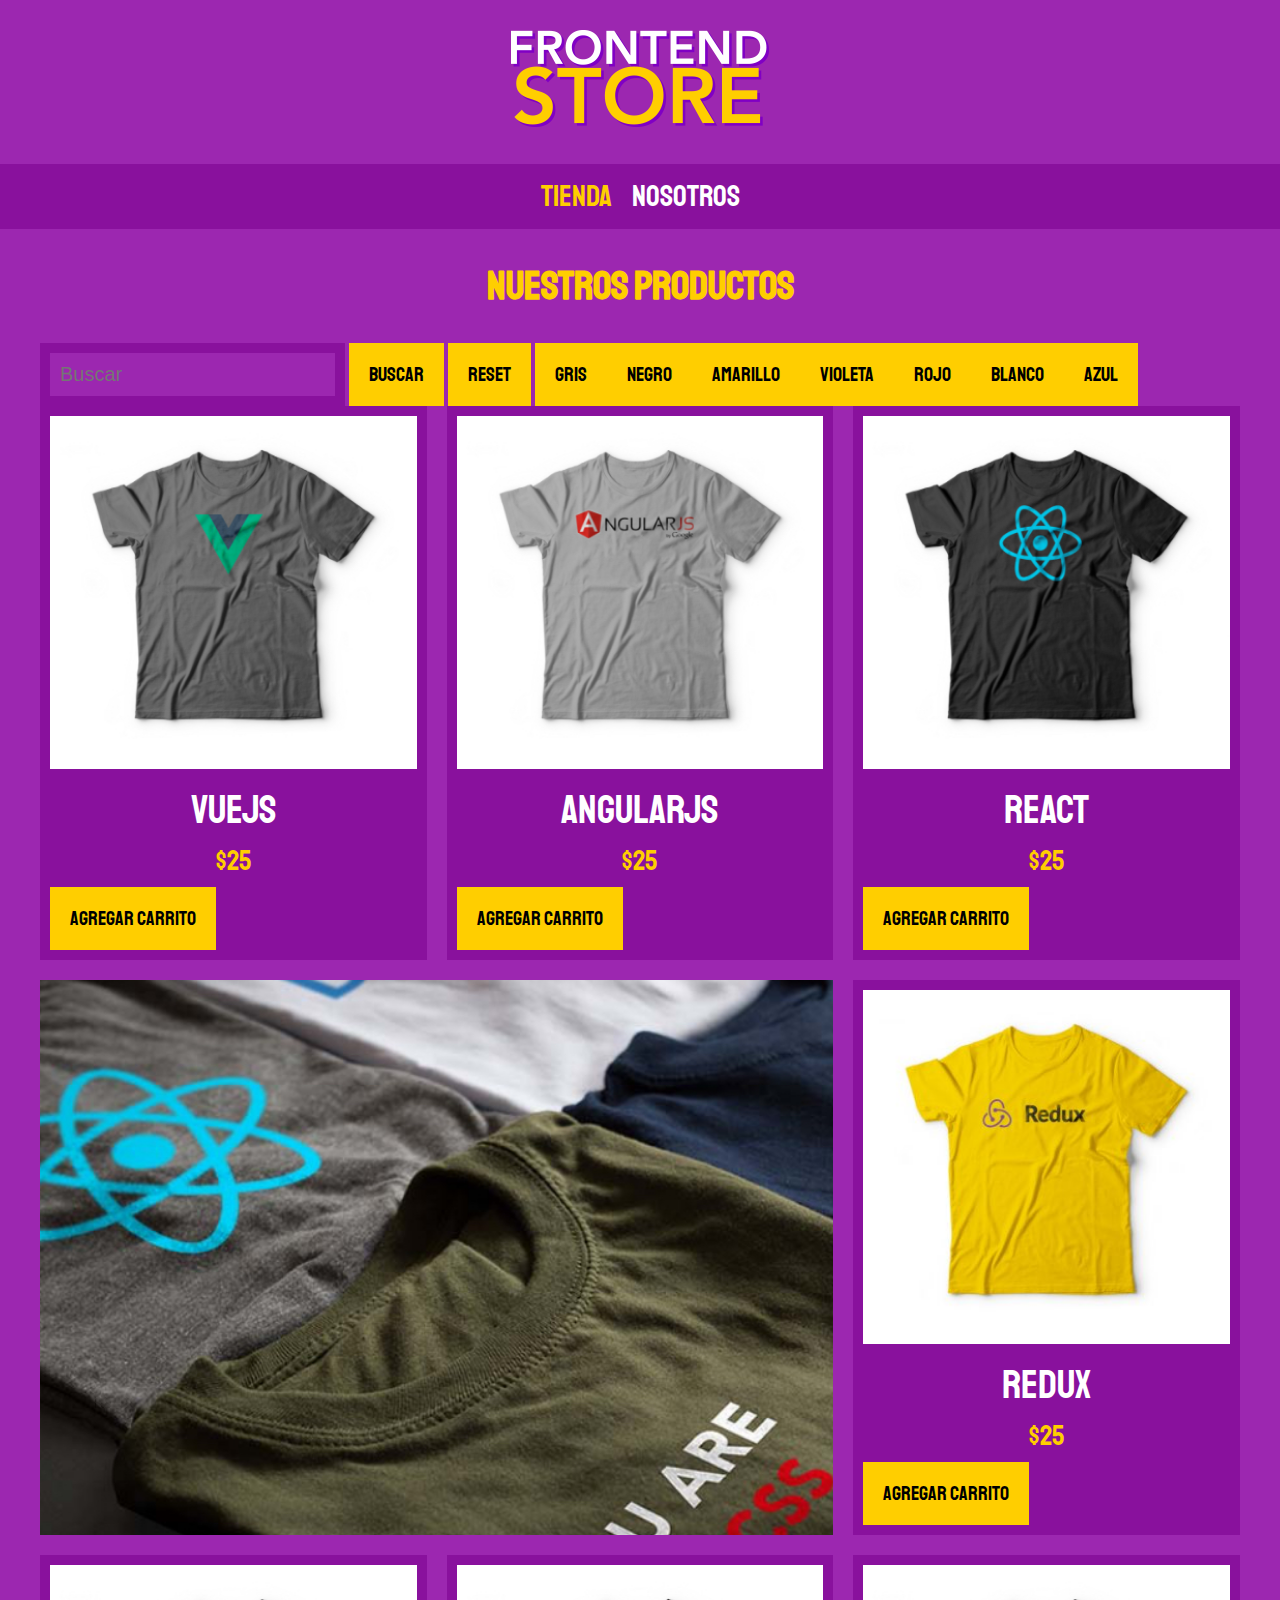
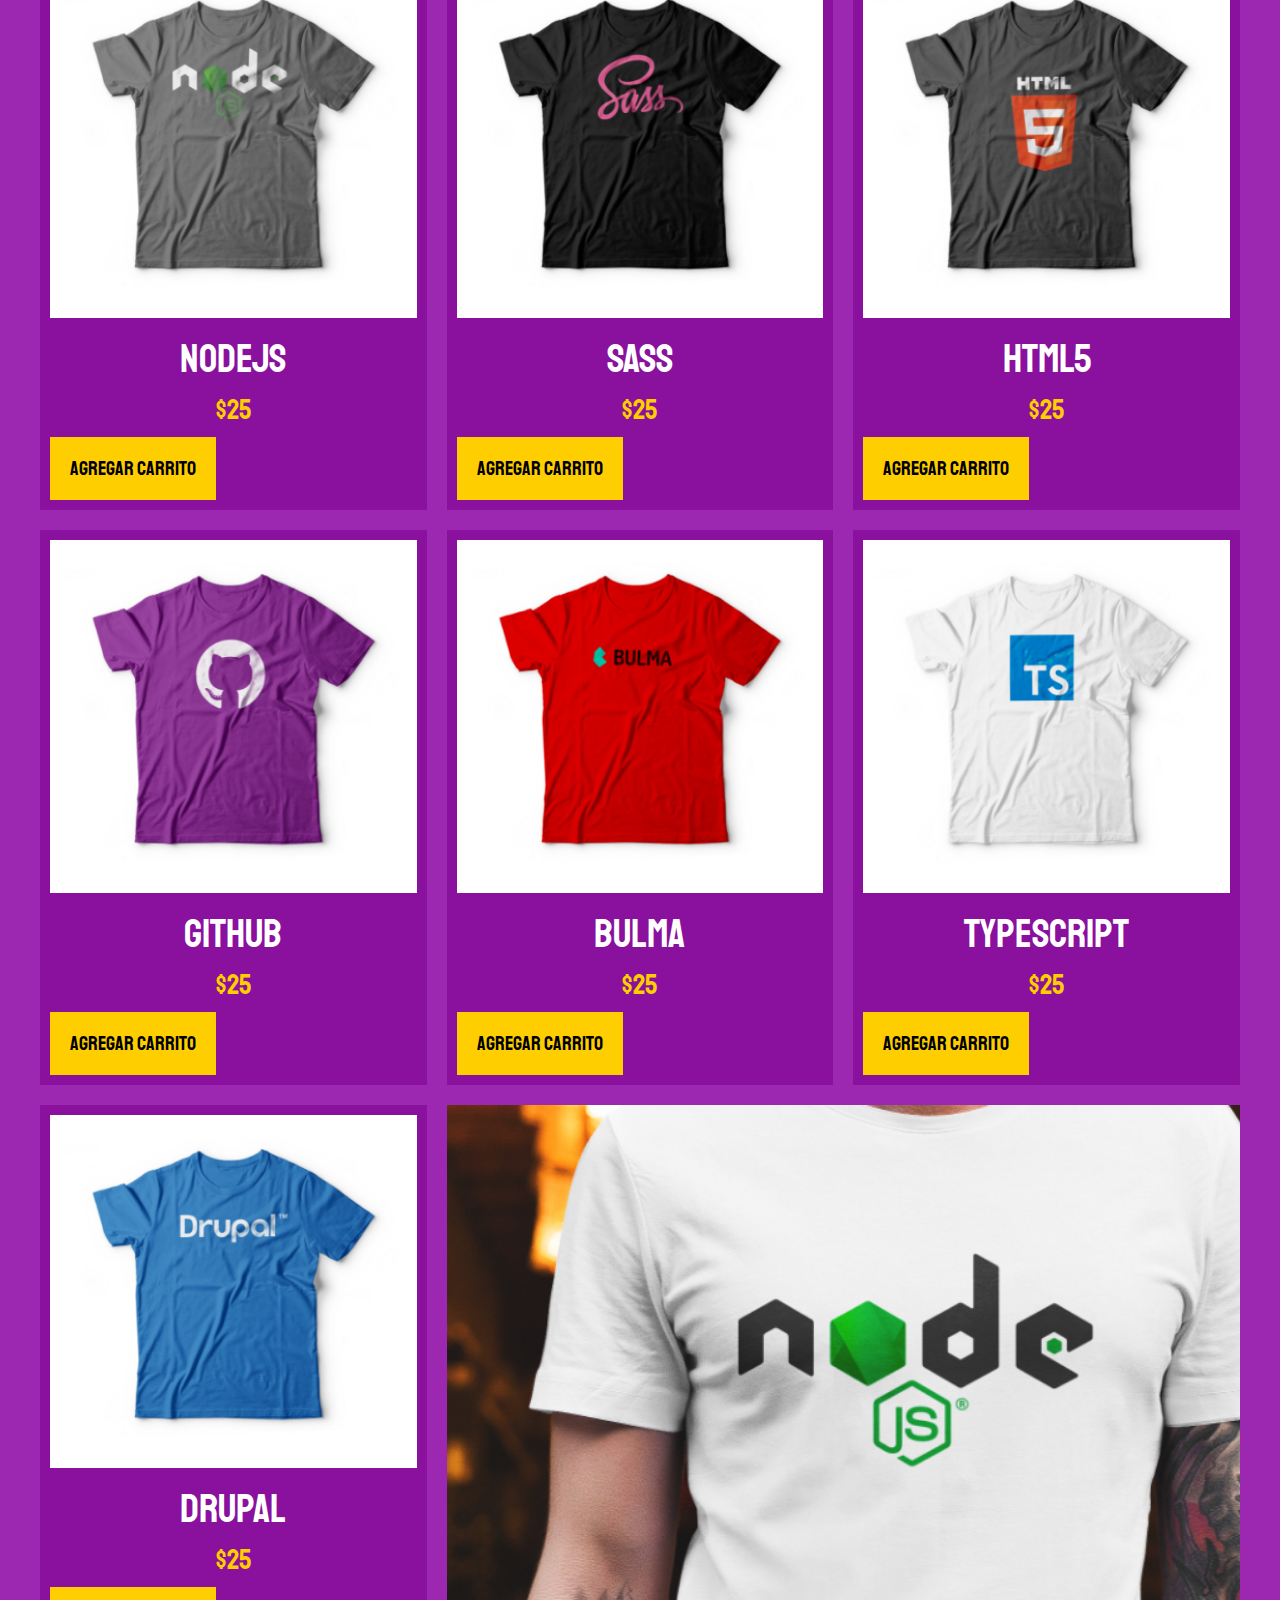
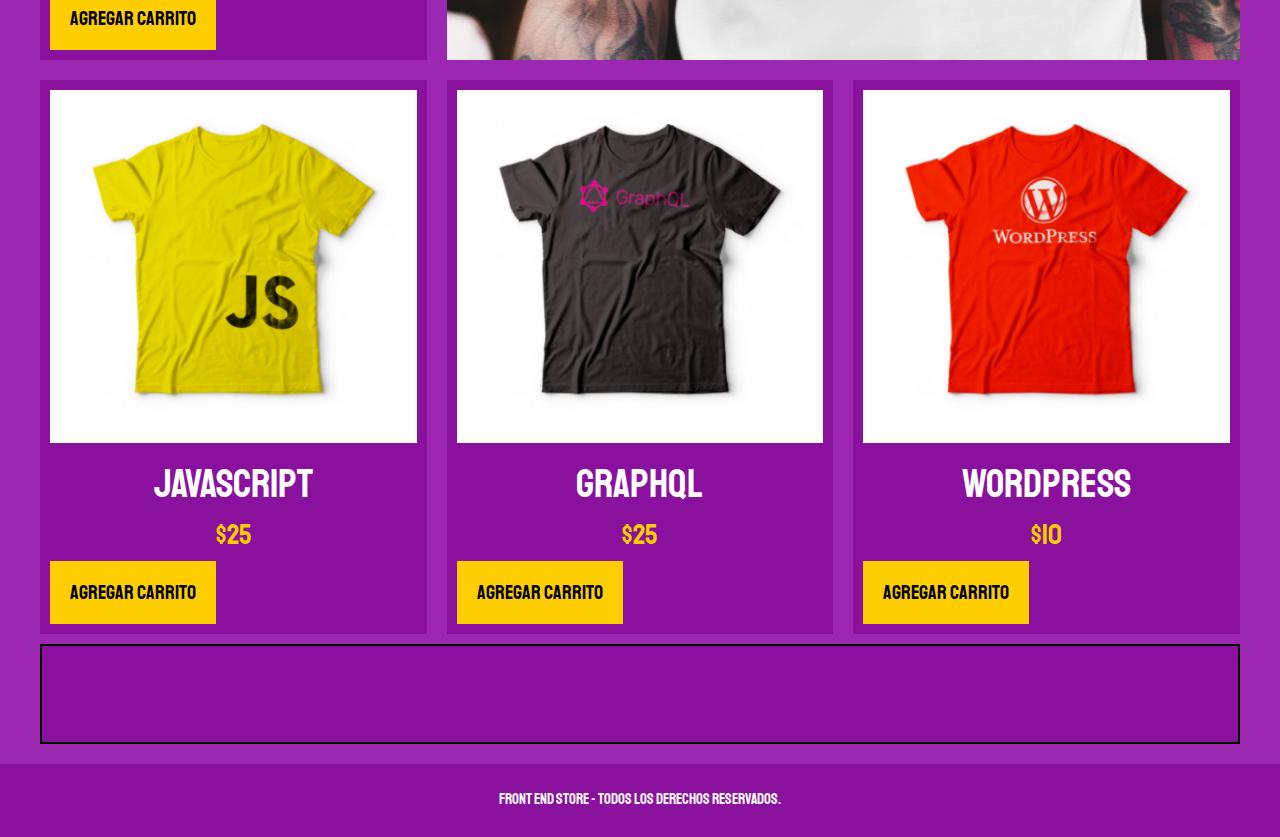
<file: FrontEndStore_inicio/index.html>
<!DOCTYPE html>
<html lang="en">
<head>
    <meta charset="UTF-8">
    <meta name="viewport" content="width=device-width, initial-scale=1.0">
    <title>FrontEnd Store</title>
    <link rel="stylesheet" href="css/normalize.css">
    <link rel="preconnect" href="https://fonts.googleapis.com">
    <link rel="preconnect" href="https://fonts.gstatic.com" crossorigin>
    <link href="https://fonts.googleapis.com/css2?family=Staatliches&display=swap" rel="stylesheet">
    <link rel="stylesheet" href="css/style.css">
</head>
<body>
    <header class="header">
        <a href="index.html">
            <img class="header__logo" src="img/logo.png" alt="Logotipo">
        </a>
    </header>

    <nav class="navegacion">
        <a class="navegacion__enlace navegacion__enlace--activo" href="index.html">Tienda</a>
        <a class="navegacion__enlace" href="nosotros.html">Nosotros</a>
    </nav>

    <main class="contenedor">
        <h1 class="">Nuestros Productos</h1>
        <div id="filtros">
            <input id="inputFiltros" class="formulario__campo" type="text" placeholder="Buscar">
            <button id="btnBuscar" class="formulario__submit">Buscar</button>
            <button id="todos" class="formulario__submit" value="">Reset</button>
        </div>
        <div id="grid" class="grid">
            
            
        </div>
        <div id="contenedorCarrito" class="navegacion">

        </div>
    </main>

    <footer class="footer">
        <p class="footer__texto">Front End Store - Todos los derechos reservados.</p>
    </footer>
    <script src="./js/script.js"></script>
</body>
</html>
</file>
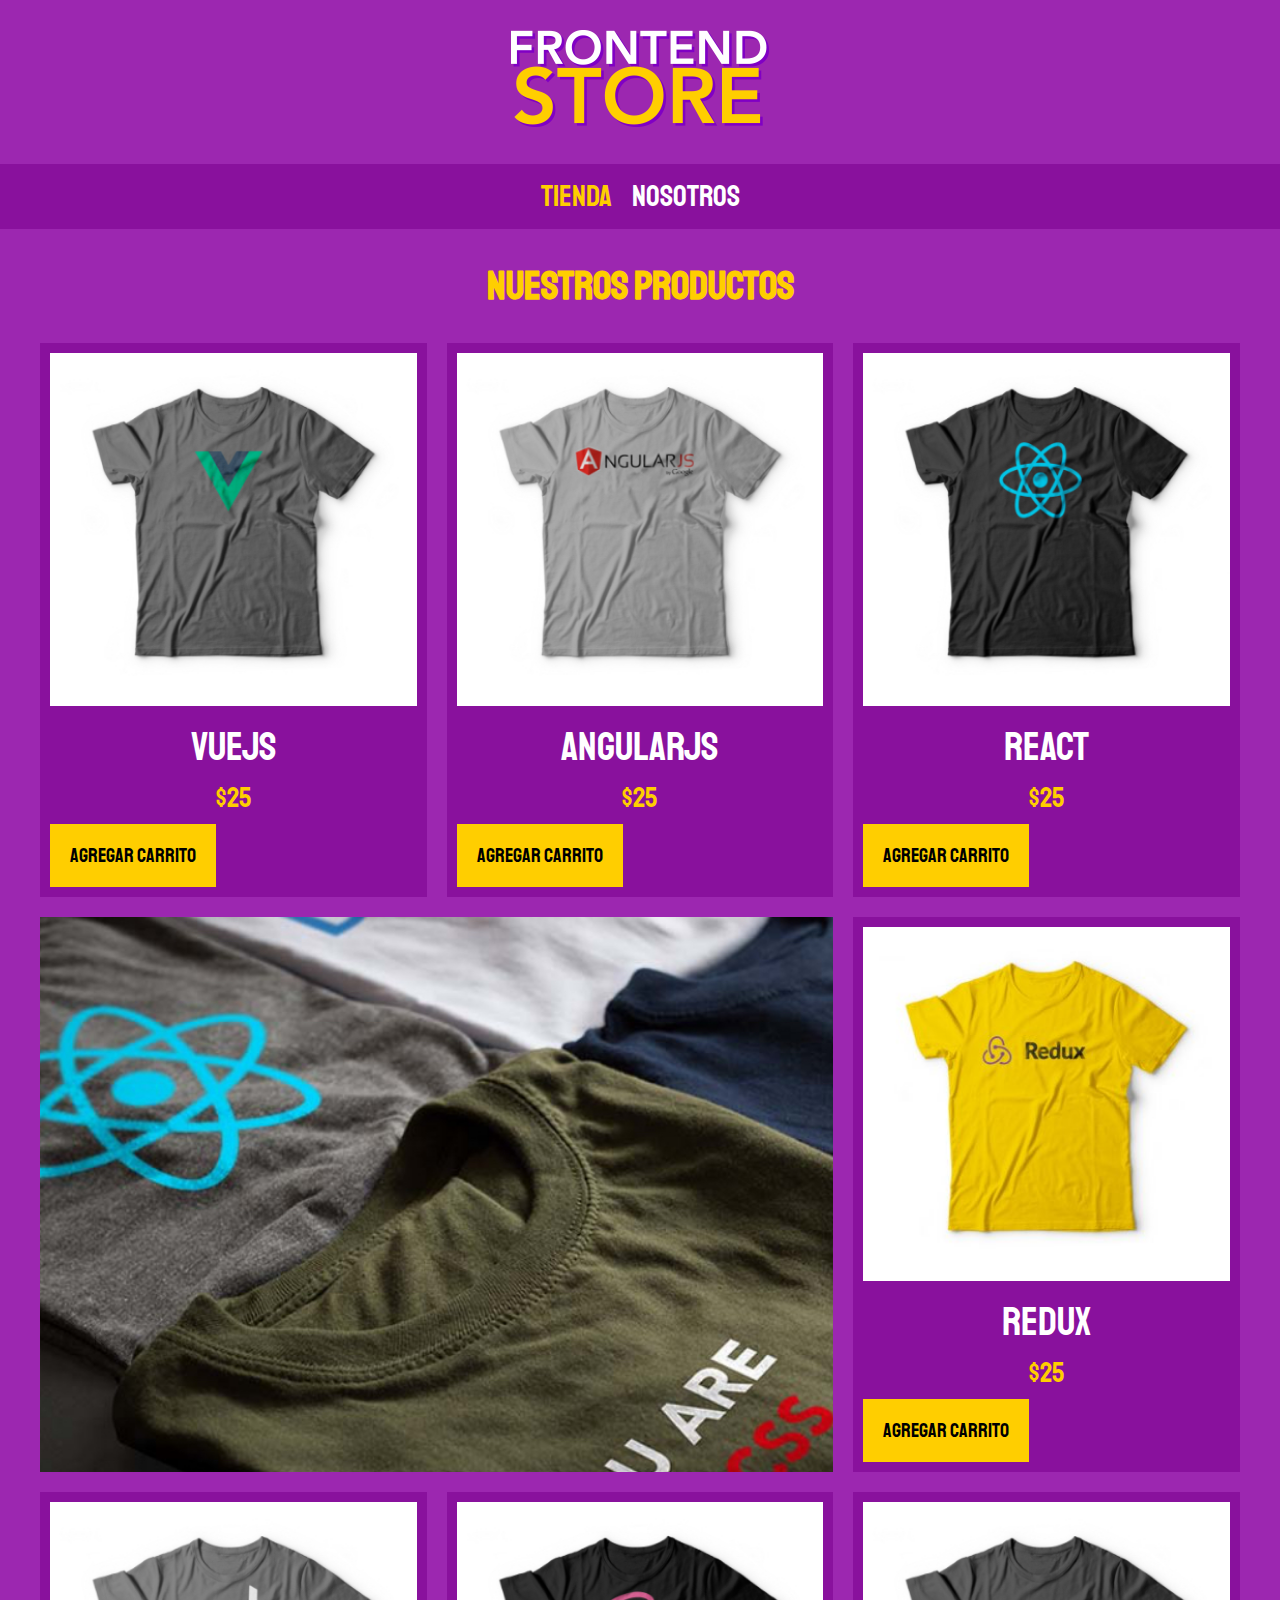
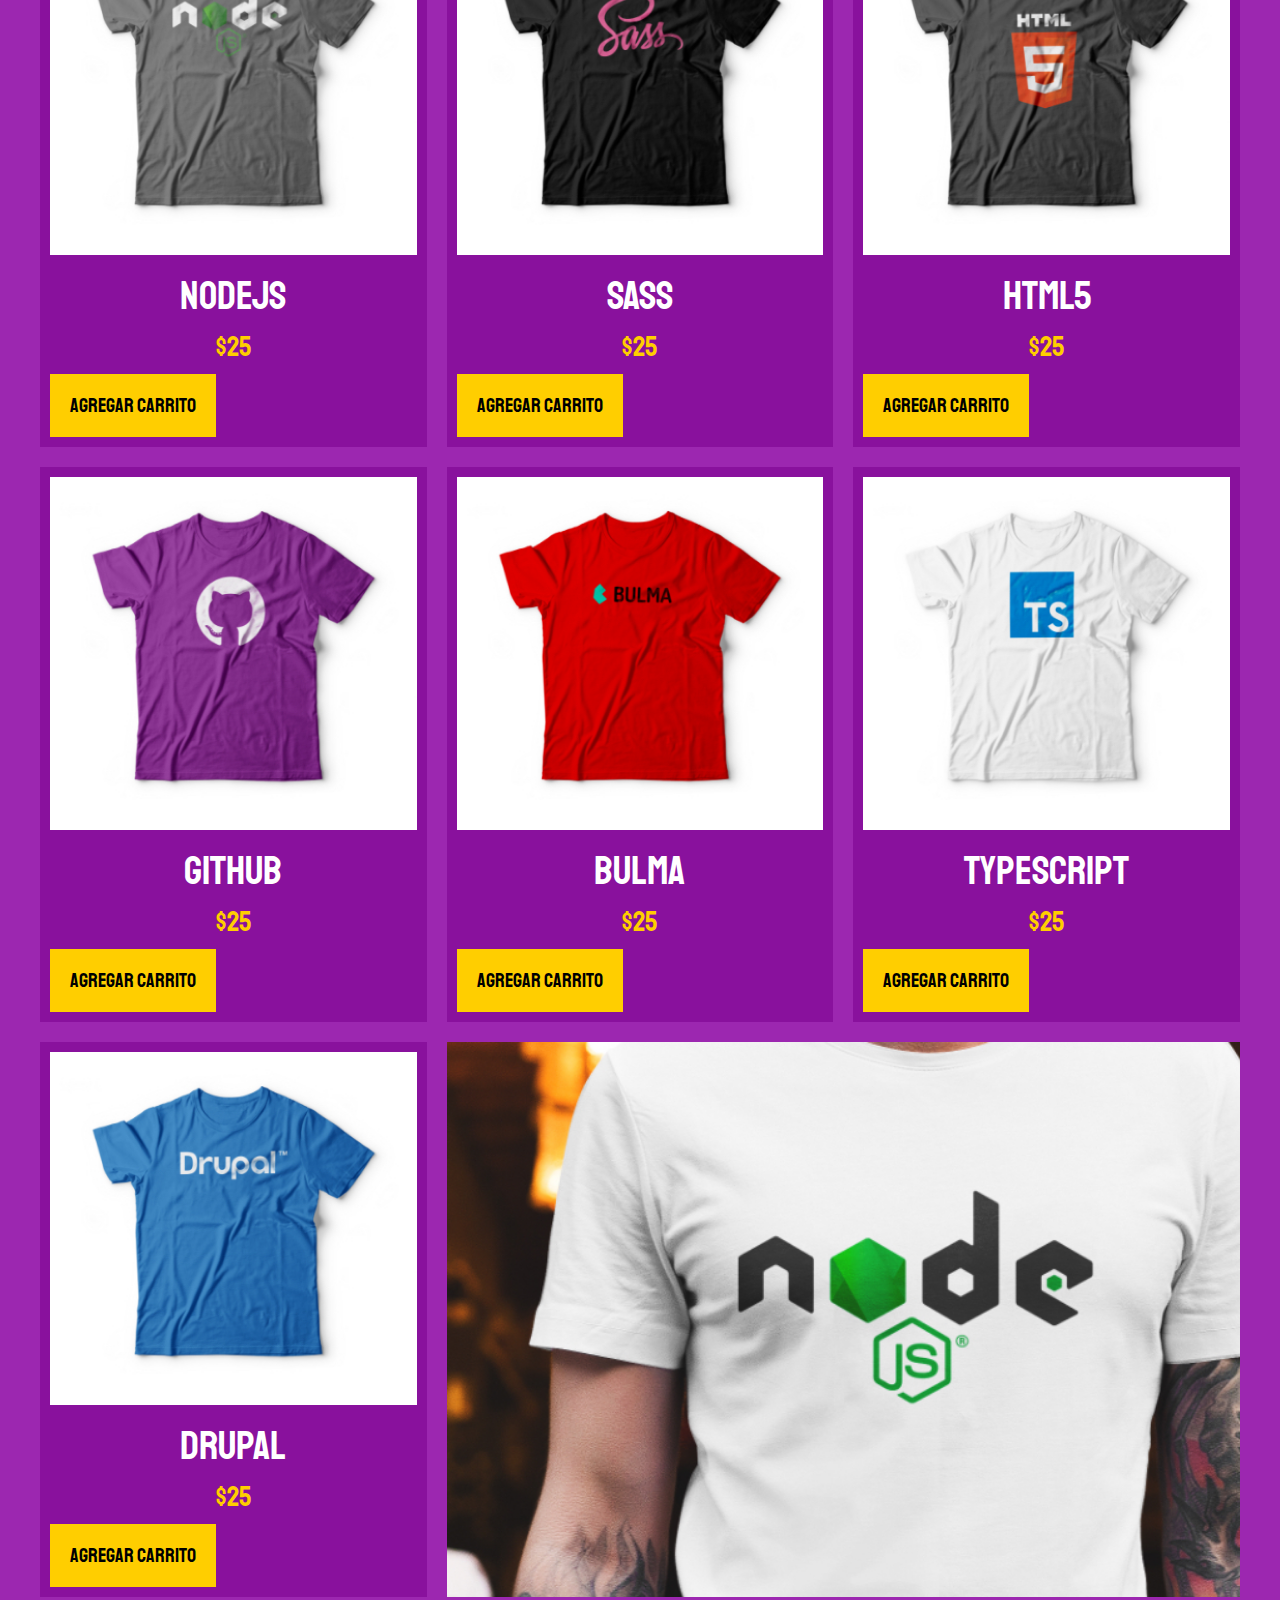
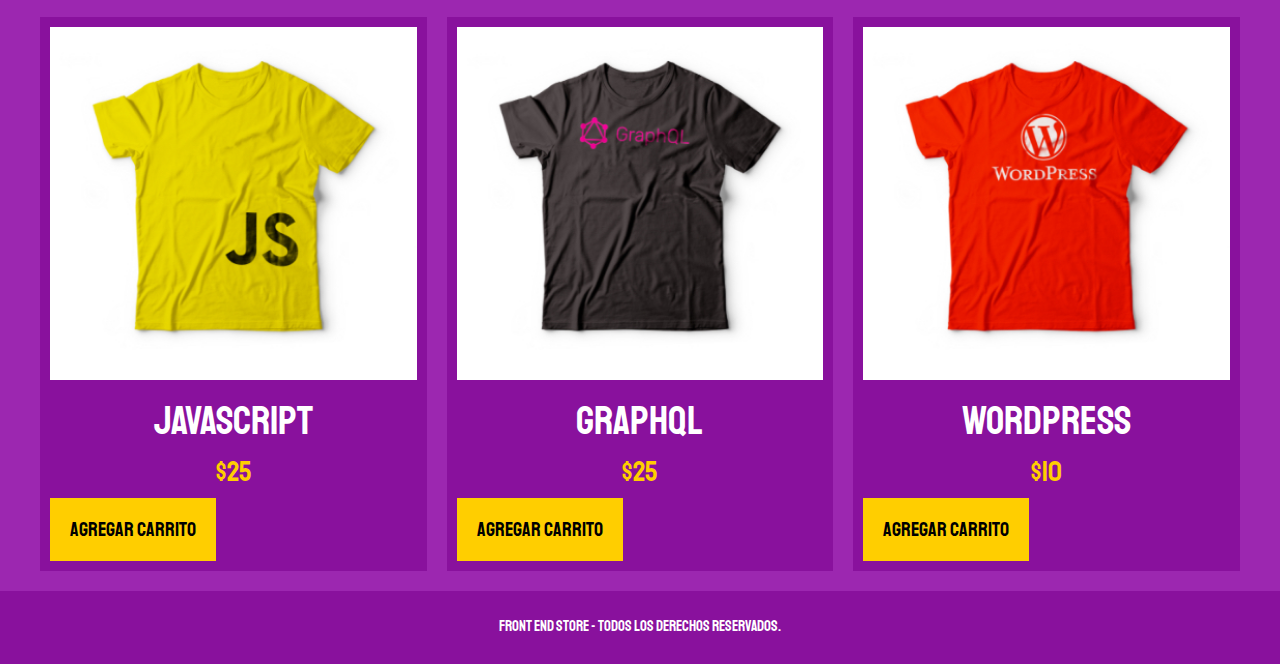
<file: FrontEndStore_inicio/indexBU.html>
<!DOCTYPE html>
<html lang="en">
<head>
    <meta charset="UTF-8">
    <meta name="viewport" content="width=device-width, initial-scale=1.0">
    <title>FrontEnd Store</title>
    <link rel="stylesheet" href="css/normalize.css">
    <link rel="preconnect" href="https://fonts.googleapis.com">
    <link rel="preconnect" href="https://fonts.gstatic.com" crossorigin>
    <link href="https://fonts.googleapis.com/css2?family=Staatliches&display=swap" rel="stylesheet">
    <link rel="stylesheet" href="css/style.css">
</head>
<body>
    <header class="header">
        <a href="index.html">
            <img class="header__logo" src="img/logo.png" alt="Logotipo">
        </a>
    </header>

    <nav class="navegacion">
        <a class="navegacion__enlace navegacion__enlace--activo" href="index.html">Tienda</a>
        <a class="navegacion__enlace" href="nosotros.html">Nosotros</a>
    </nav>

    <main class="contenedor">
        <h1 class="">Nuestros Productos</h1>

        <div id="grid" class="grid">
            <div class="producto">
                <a href="productos.html">
                    <img class="producto__imagen" src="img/1.jpg" alt="imagen_camisa">
                    <div class="producto__informacion">
                        <p class="producto__nombre">VueJS</p>
                        <p class="producto__precio">$25</p>
                    </div> <!--.producto-->
                </a>
            </div>
            <div class="producto">
                <a href="productos.html">
                    <img class="producto__imagen" src="img/2.jpg" alt="imagen_camisa">
                    <div class="producto__informacion">
                        <p class="producto__nombre">AngularJS</p>
                        <p class="producto__precio">$25</p>
                    </div> <!--.producto-->
                </a>
            </div>
            <div class="producto">
                <a href="productos.html">
                    <img class="producto__imagen" src="img/3.jpg" alt="imagen_camisa">
                    <div class="producto__informacion">
                        <p class="producto__nombre">React</p>
                        <p class="producto__precio">$25</p>
                    </div> <!--.producto-->
                </a>
            </div>
            <div class="producto">
                <a href="productos.html">
                    <img class="producto__imagen" src="img/4.jpg" alt="imagen_camisa">
                    <div class="producto__informacion">
                        <p class="producto__nombre">Redux</p>
                        <p class="producto__precio">$25</p>
                    </div> <!--.producto-->
                </a>
            </div>
            <div class="producto">
                <a href="productos.html">
                    <img class="producto__imagen" src="img/5.jpg" alt="imagen_camisa">
                    <div class="producto__informacion">
                        <p class="producto__nombre">NodeJS</p>
                        <p class="producto__precio">$25</p>
                    </div> <!--.producto-->
                </a>
            </div>
            <div class="producto">
                <a href="productos.html">
                    <img class="producto__imagen" src="img/6.jpg" alt="imagen_camisa">
                    <div class="producto__informacion">
                        <p class="producto__nombre">SASS</p>
                        <p class="producto__precio">$25</p>
                    </div> <!--.producto-->
                </a>
            </div>
            <div class="producto">
                <a href="productos.html">
                    <img class="producto__imagen" src="img/7.jpg" alt="imagen_camisa">
                    <div class="producto__informacion">
                        <p class="producto__nombre">HTML5</p>
                        <p class="producto__precio">$25</p>
                    </div> <!--.producto-->
                </a>
            </div>
            <div class="producto">
                <a href="productos.html">
                    <img class="producto__imagen" src="img/8.jpg" alt="imagen_camisa">
                    <div class="producto__informacion">
                        <p class="producto__nombre">GitHub</p>
                        <p class="producto__precio">$25</p>
                    </div> <!--.producto-->
                </a>
            </div>
            <div class="producto">
                <a href="productos.html">
                    <img class="producto__imagen" src="img/9.jpg" alt="imagen_camisa">
                    <div class="producto__informacion">
                        <p class="producto__nombre">Bulma</p>
                        <p class="producto__precio">$25</p>
                    </div> <!--.producto-->
                </a>
            </div>
            <div class="producto">
                <a href="productos.html">
                    <img class="producto__imagen" src="img/10.jpg" alt="imagen_camisa">
                    <div class="producto__informacion">
                        <p class="producto__nombre">TypeScript</p>
                        <p class="producto__precio">$25</p>
                    </div> <!--.producto-->
                </a>
            </div>
            <div class="producto">
                <a href="productos.html">
                    <img class="producto__imagen" src="img/11.jpg" alt="imagen_camisa">
                    <div class="producto__informacion">
                        <p class="producto__nombre">Drupal</p>
                        <p class="producto__precio">$25</p>
                    </div> 
                </a>
            </div><!--.producto-->
            <div class="producto">
                <a href="productos.html">
                    <img class="producto__imagen" src="img/12.jpg" alt="imagen_camisa">
                    <div class="producto__informacion">
                        <p class="producto__nombre">JavaScript</p>
                        <p class="producto__precio">$25</p>
                    </div> 
                </a>
            </div><!--.producto-->
            <div class="producto">
                <a href="productos.html">
                    <img class="producto__imagen" src="img/13.jpg" alt="imagen_camisa">
                    <div class="producto__informacion">
                        <p class="producto__nombre">GraphQL</p>
                        <p class="producto__precio">$25</p>
                    </div> 
                </a>
            </div><!--.producto-->
            <div class="producto">
                <a href="productos.html">
                    <img class="producto__imagen" src="img/14.jpg" alt="imagen_camisa">
                    <div class="producto__informacion">
                        <p class="producto__nombre">WordPress</p>
                        <p class="producto__precio">$25</p>
                    </div> 
                </a>
            </div><!--.producto-->
            <div class="grafico grafico--camisas"></div>
            <div class="grafico grafico--node"></div>
        </div>
    </main>

    <footer class="footer">
        <p class="footer__texto">Front End Store - Todos los derechos reservados.</p>
    </footer>
    <script src="./js/script.js"></script>
</body>
</html>
</file>
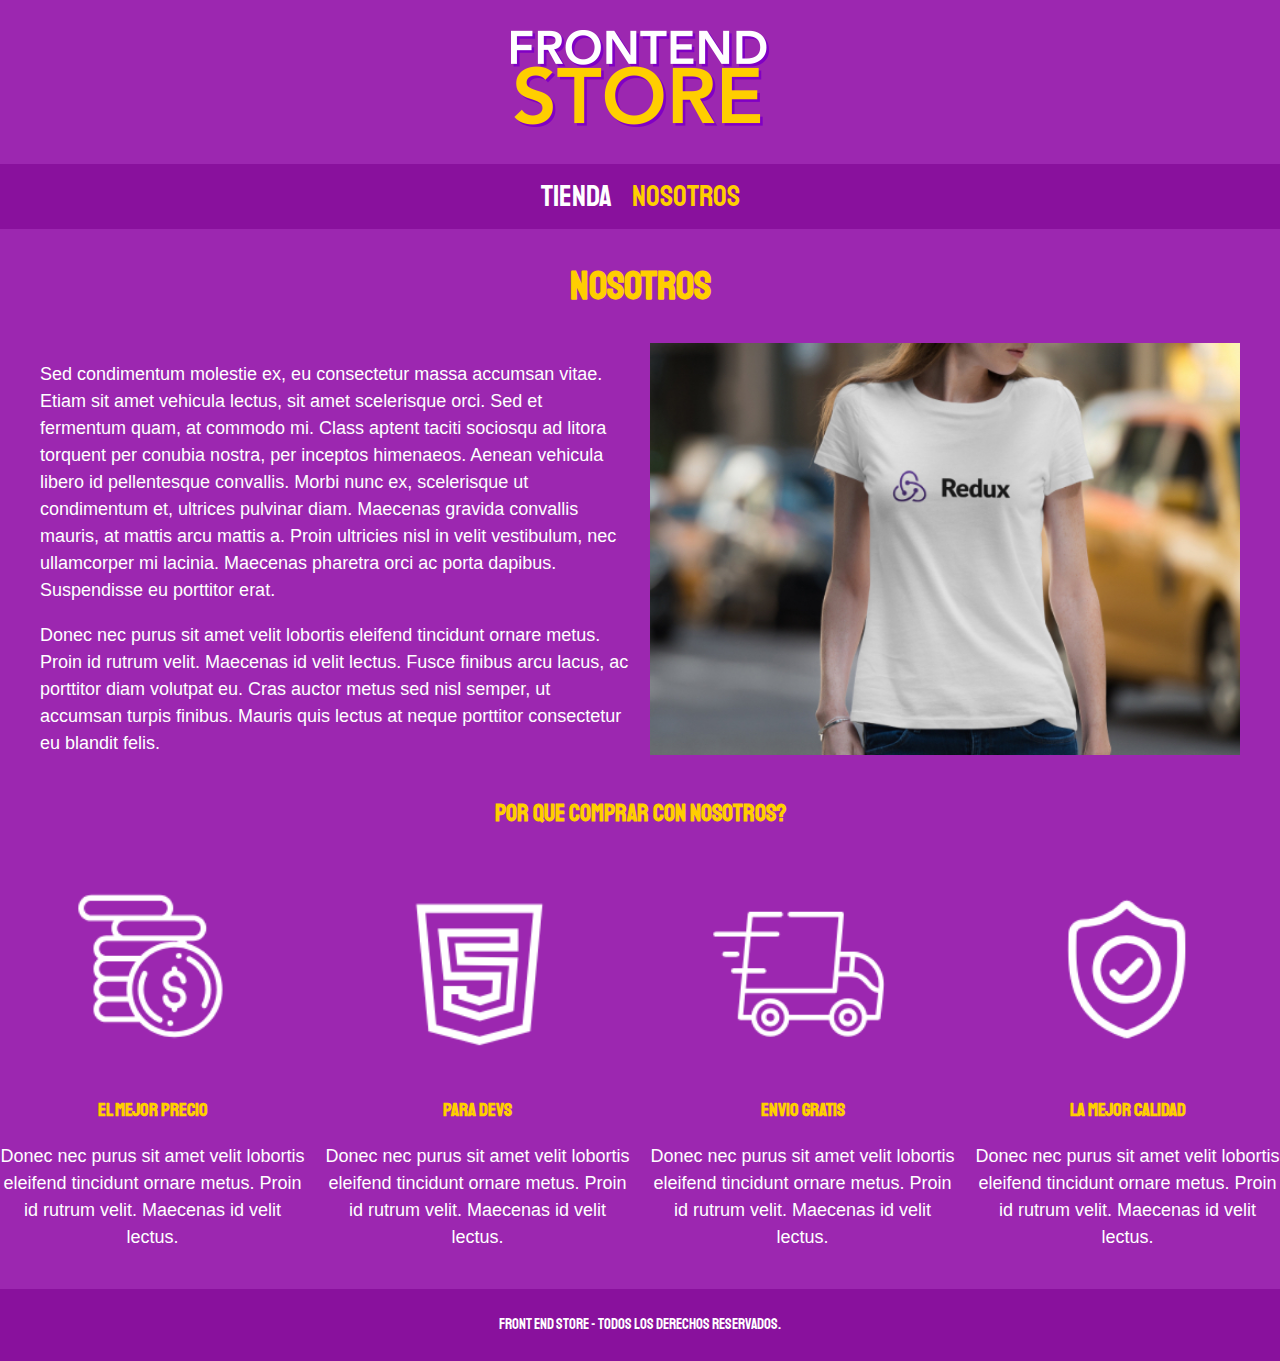
<file: FrontEndStore_inicio/nosotros.html>
<!DOCTYPE html>
<html lang="en">
<head>
    <meta charset="UTF-8">
    <meta name="viewport" content="width=device-width, initial-scale=1.0">
    <title>FrontEnd Store</title>
    <link rel="stylesheet" href="css/normalize.css">
    <link rel="preconnect" href="https://fonts.googleapis.com">
    <link rel="preconnect" href="https://fonts.gstatic.com" crossorigin>
    <link href="https://fonts.googleapis.com/css2?family=Staatliches&display=swap" rel="stylesheet">
    <link rel="stylesheet" href="css/style.css">
</head>
<body>
    <header class="header">
        <a href="index.html">
            <img class="header__logo" src="img/logo.png" alt="Logotipo">
        </a>
    </header>

    <nav class="navegacion">
        <a class="navegacion__enlace" href="index.html">Tienda</a>
        <a class="navegacion__enlace navegacion__enlace--activo" href="nosotros.html">Nosotros</a>
    </nav>

    <main class="contenedor">
        <h1 class="">Nosotros</h1>

        <div class="nosotros">
            <div class="nosotros__contenido">
                <p>Sed condimentum molestie ex, eu consectetur massa accumsan vitae. Etiam sit amet vehicula lectus,
                    sit amet scelerisque orci. Sed et fermentum quam, at commodo mi. Class aptent taciti sociosqu ad
                    litora torquent per conubia nostra, per inceptos himenaeos. Aenean vehicula libero id pellentesque convallis.
                    Morbi nunc ex, scelerisque ut condimentum et, ultrices pulvinar diam. Maecenas gravida convallis mauris,
                    at mattis arcu mattis a. Proin ultricies nisl in velit vestibulum, nec ullamcorper mi lacinia. Maecenas pharetra
                    orci ac porta dapibus. Suspendisse eu porttitor erat.</p>

                <p>Donec nec purus sit amet velit lobortis eleifend tincidunt ornare metus. Proin id rutrum velit.
                    Maecenas id velit lectus. Fusce finibus arcu lacus, ac porttitor diam volutpat eu. Cras auctor metus sed
                    nisl semper, ut accumsan turpis finibus. Mauris quis lectus at neque porttitor consectetur eu blandit felis.
                    </p>
            </div>
            <img class="nosotros__imagen" src="img/nosotros.jpg" alt="imagen_nosotros">
        </div>
    </main>

    <section class="contendor comprar">
        <h2 class="comprar__titulo">Por que comprar  con nosotros?</h2>

        <div class="bloques">
            <div class="bloque">
                <img class="bloque__imagen" src="img/icono_1.png" alt="por que comprar">
                <h3 class="bloque__titulo">El mejor precio</h3>
                <p>Donec nec purus sit amet velit lobortis eleifend tincidunt ornare metus. Proin id rutrum velit.
                    Maecenas id velit lectus.</p>
            </div> <!--bloque-->
            <div class="bloque">
                <img class="bloque__imagen" src="img/icono_2.png" alt="por que comprar">
                <h3 class="bloque__titulo">Para DEVs</h3>
                <p>Donec nec purus sit amet velit lobortis eleifend tincidunt ornare metus. Proin id rutrum velit.
                    Maecenas id velit lectus.</p>
            </div> <!--bloque-->
            <div class="bloque">
                <img class="bloque__imagen" src="img/icono_3.png" alt="por que comprar">
                <h3 class="bloque__titulo">Envio gratis</h3>
                <p>Donec nec purus sit amet velit lobortis eleifend tincidunt ornare metus. Proin id rutrum velit.
                    Maecenas id velit lectus.</p>
            </div> <!--bloque-->
            <div class="bloque">
                <img class="bloque__imagen" src="img/icono_4.png" alt="por que comprar">
                <h3 class="bloque__titulo">La mejor calidad</h3>
                <p>Donec nec purus sit amet velit lobortis eleifend tincidunt ornare metus. Proin id rutrum velit.
                    Maecenas id velit lectus.</p>
            </div> <!--bloque-->
        </div><!--bloques-->

    </section>

    <footer class="footer">
        <p class="footer__texto">Front End Store - Todos los derechos reservados.</p>
    </footer>

</body>
</html>
</file>
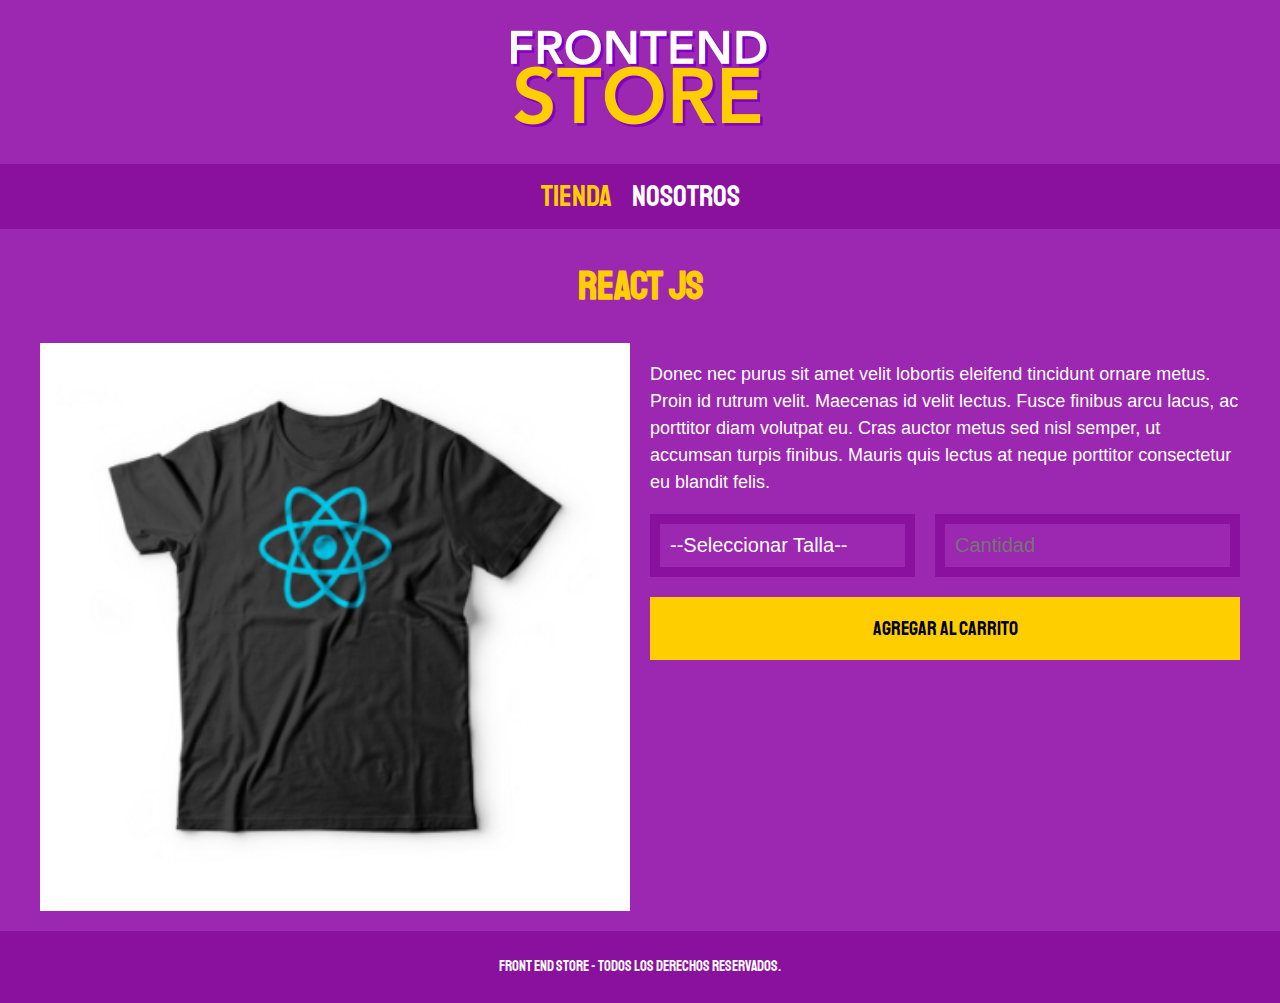
<file: FrontEndStore_inicio/productos.html>
<!DOCTYPE html>
<html lang="en">
<head>
    <meta charset="UTF-8">
    <meta name="viewport" content="width=device-width, initial-scale=1.0">
    <title>FrontEnd Store</title>
    <link rel="stylesheet" href="css/normalize.css">
    <link rel="preconnect" href="https://fonts.googleapis.com">
    <link rel="preconnect" href="https://fonts.gstatic.com" crossorigin>
    <link href="https://fonts.googleapis.com/css2?family=Staatliches&display=swap" rel="stylesheet">
    <link rel="stylesheet" href="css/style.css">
</head>
<body>
    <header class="header">
        <a href="index.html">
            <img class="header__logo" src="img/logo.png" alt="Logotipo">
        </a>
    </header>

    <nav class="navegacion">
        <a class="navegacion__enlace navegacion__enlace--activo" href="index.html">Tienda</a>
        <a class="navegacion__enlace" href="nosotros.html">Nosotros</a>
    </nav>

    <main class="contenedor">
        <h1 class="">React JS</h1>
        <div class="camisa">
            <img class="camisa__imagen" src="img/3.jpg" alt="">
            <div class="camisa__contenido">
                <p>
                    Donec nec purus sit amet velit lobortis eleifend tincidunt ornare metus. Proin id rutrum velit.
                    Maecenas id velit lectus. Fusce finibus arcu lacus, ac porttitor diam volutpat eu. Cras auctor metus sed
                    nisl semper, ut accumsan turpis finibus. Mauris quis lectus at neque porttitor consectetur eu blandit felis.
                </p>
                <form class="formulario" action="">
                    <select class="formulario__campo" name="" id="">
                        <option disabled selected>--Seleccionar Talla--</option>
                        <option value="">Chica</option>
                        <option value="">Mediana</option>
                        <option value="">Grande</option>
                    </select>
                    <input class="formulario__campo" type="number" placeholder="Cantidad" min="1">
                    <input class="formulario__submit" type="submit" value="Agregar al carrito">
                </form>
            </div>
        </div>

    </main>

    <footer class="footer">
        <p class="footer__texto">Front End Store - Todos los derechos reservados.</p>
    </footer>

</body>
</html>
</file>
<file: FrontEndStore_inicio/css/style.css>
:root {
    --primario: #9C27B0;
    --primarioOscuro: #89119D;
    --secundario: #FFCE00;
    --secundarioOscuro: rgb(233,287,2);
    --blanco: #FFF;
    --negro: #000;

    --fuentePrincipal: "Staatliches", cursive;
}

html {
    box-sizing: border-box;
    font-size: 62.5%;
}

*, *:before, *:after {
    box-sizing: inherit;
}

/** GLOBALES **/

body {
    background-color: var(--primario);
    font-size: 1.6rem;
    line-height: 1.5;
}

p {
    font-size: 1.8rem;
    font-family: Arial, Helvetica, sans-serif;
    color: var(--blanco);
}
a {
    text-decoration: none;
}

img {
    width: 100%;
}
.contenedor {
    max-width: 120rem;
    margin: 0 auto;
}
h1,h2,h3 {
    text-align: center;
    color: var(--secundario);
    font-family: var(--fuentePrincipal);
}
h1 {
    font-size: 4rem;
}
h2 {
    font-size: 3.2;
}
h3 {
    font-size: 2.4;
}

/** Header **/
.header {
    display: flex;
    justify-content: center;
}
.header__logo {
    margin: 3rem 0;
}
/** Navegacion **/
.navegacion {
    background-color: var(--primarioOscuro);
    padding: 1rem 0;
    display: flex;
    justify-content: center;
    gap: 2rem;
}
.navegacion__enlace {
    font-family: var(--fuentePrincipal);
    color: var(--blanco);
    font-size: 3rem;
}
.navegacion__enlace--activo,
.navegacion__enlace:hover {
    color: var(--secundario);
}

#contenedorCarrito{
    width: 100%;
    min-height: 10rem;
    border: 2px solid black;
    margin: 1rem 0;
}

/** Footer **/
.footer {
    background-color: var(--primarioOscuro);
    padding: 1rem 0;
    margin-top: 2rem;
}
.footer__texto {
    text-align: center;
    font-family: var(--fuentePrincipal);
    font-size: 1.5rem;
}

/** Grid **/
.grid {
    display: grid;
    grid-template-columns: repeat(2, 1fr);
}
@media (min-width: 768px) {
    .grid {
        grid-template-columns: repeat(3, 1fr);
        gap: 2rem;
    }
}
/** Productos **/
.producto {
    background-color: var(--primarioOscuro);
    padding: 1rem;
}
.producto__imagen {
    width: 100%;
}
.producto__nombre {
    font-size: 4rem;
}
.producto__precio {
    font-size: 2.8rem;
    color: var(--secundario);
}
.producto__nombre,
.producto__precio {
    font-family: var(--fuentePrincipal);
    margin: 1rem;
    text-align: center;
    line-height: 1.2;
}

/** Graficos **/
.grafico {
    min-height: 30rem;
    background-repeat: no-repeat;
    background-size: cover;
    grid-column: 1 / 3;
}
.grafico--camisas {
    grid-row: 2 / 3;
    background-image: url(../img/grafico1.jpg);
}
.grafico--node {
    background-image: url(../img/grafico2.jpg);
    grid-row: 8 / 9;
}
@media (min-width: 768px) {
    .grafico--node {
        grid-row: 5 / 6;
        grid-column: 2 / 4;
    }
}

/** Nosotros **/
.nosotros {
    display: grid;
    grid-template-rows: repeat(2, auto);
}
@media (min-width: 768px) {
    .nosotros {
        grid-template-columns: repeat(2, 1fr);
        column-gap: 2rem;
    }
}
.nosotros__imagen {
    grid-row: 1 / 2;
    width: 100%;
}
@media (min-width: 768px) {
    .nosotros__imagen {
        grid-column: 2 / 3;
    }
}

/** Bloques **/
.bloques {
    display: grid;
    grid-template-columns: repeat(2, 1fr);
    gap: 2rem;
}
@media (min-width: 768px) {
    .bloques {
        grid-template-columns: repeat(4, 1fr);
    }
}
.bloque {
    text-align: center;
}
.bloque__titulo {
    margin: 0;
}

/** Pagina del producto **/
@media (min-width: 768px) {
    .camisa {
        display: grid;
        grid-template-columns: repeat(2, 1fr);
        column-gap: 2rem;
    }
}
.formulario {
    display: grid;
    grid-template-columns: repeat(2, 1fr);
    gap: 2rem;
}
.formulario__campo {
    /** Metodo Largo
    border-color: var(--primarioOscuro);
    border-width: 1rem;
    border-style: solid; **/
    /** Metodo Corto **/
    border: 1rem solid var(--primarioOscuro);
    background-color: transparent;
    color: var(--blanco);
    font-size: 2rem;
    font-family: Arial, Helvetica, sans-serif;
    padding: 1rem;
    appearance: none; /** saca flecha **/
}
.formulario__submit {
    background-color: var(--secundario);
    border: none;
    font-size: 2rem;
    font-family: var(--fuentePrincipal);
    padding: 2rem;
    transition: background-color .3s ease;
    grid-column: 1 / 3;
}
.formulario__submit:hover {
    cursor: pointer;
    background-color: var(--secundarioOscuro);
}
</file>
